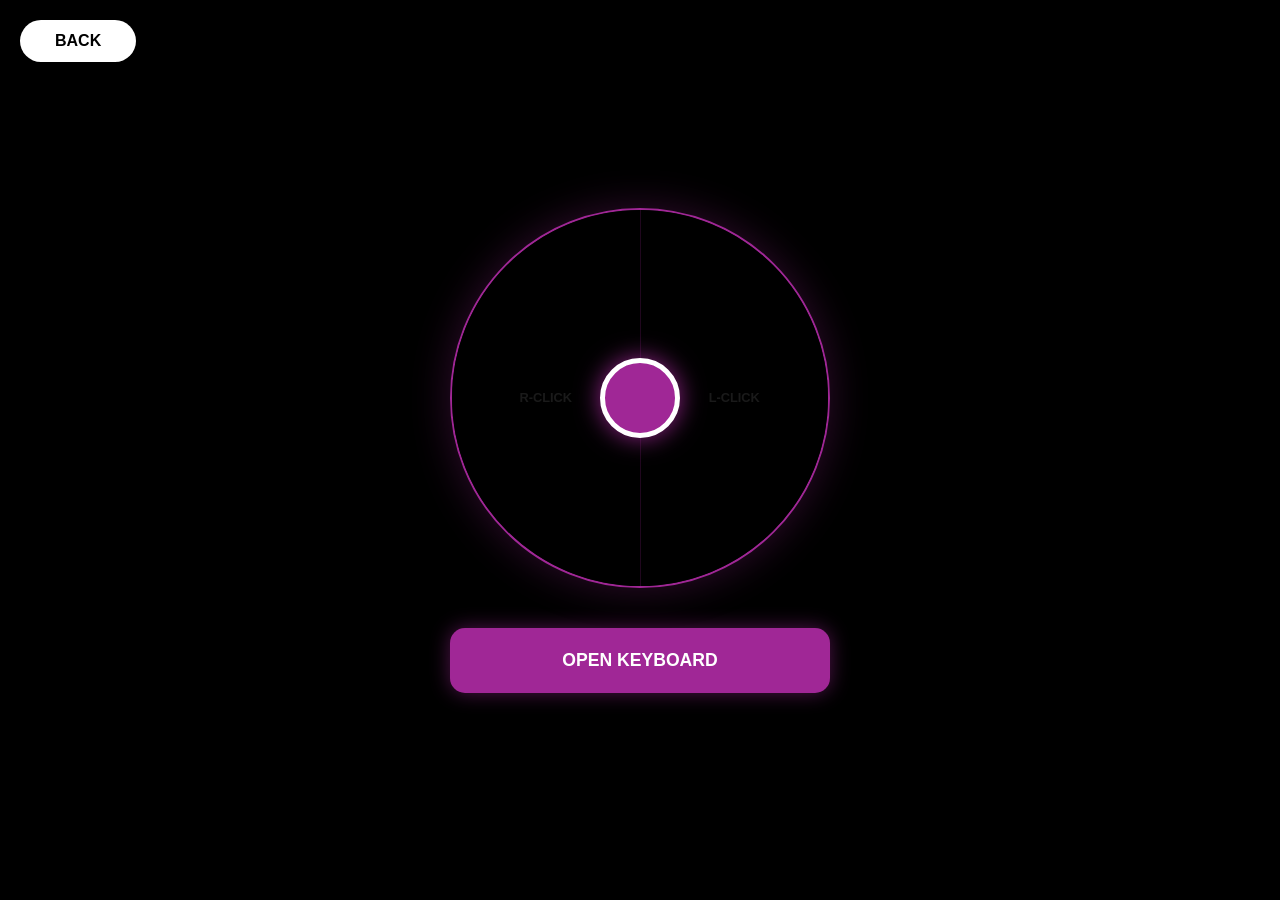
<file: templates/input.html>
<!DOCTYPE html>
<html lang="en">
<head>
    <meta charset="UTF-8">
    <meta name="viewport" content="width=device-width, initial-scale=1.0, user-scalable=yes">
    <title>Remote Input</title>
    <style>
        /* Removes default padding/margins and stops highlight boxes when tapping */
        * { box-sizing: border-box; -webkit-tap-highlight-color: transparent; }

        /* Locks body to exact viewport dimensions and disables native scrolling */
        body { 
            background: black; margin: 0; padding: 0;
            font-family: sans-serif; color: white; 
            height: 100dvh; width: 100vw;
            overflow: hidden; display: flex; flex-direction: column;
            touch-action: none;
        }

        /* --- Header --- */
        /* Pins the navigation to the absolute top of the screen */
        .header-nav { 
            position: absolute; top: 0; left: 0; width: 100%; padding: 20px; z-index: 100;
        }
        /* Styles the white pill-shaped back button */
        .btn-back-pill {
            background: #ffffff; color: #000; padding: 12px 35px;
            border-radius: 50px; text-decoration: none; font-weight: 900;
            text-transform: uppercase; display: inline-block;
        }

        /* --- Vertical Center Wrapper --- */
        /* Forces the joystick block into the exact dead-center of the screen */
        .main-wrapper {
            flex: 1; display: flex; flex-direction: column;
            justify-content: center; align-items: center; width: 100%;
        }

        /* Bounds the maximum width of the interface so it doesn't stretch on monitors */
        .content-container {
            width: 100%; max-width: 420px;
            display: flex; flex-direction: column; align-items: center; padding: 20px;
        }

        /* --- Trackpad Area --- */
        /* Creates the circular boundary for the joystick with an orange border */
        .input-card {
            background: #111; border: 2px solid #a02796; border-radius: 50%;
            width: 100%; aspect-ratio: 1 / 1;
            position: relative; overflow: hidden;
            box-shadow: 0 0 40px rgba(160, 39, 150, 0.3);
            margin-bottom: 40px;
        }

        /* The actual surface area that captures touch events */
        #joystick-container { width: 100%; height: 100%; background: #000; position: relative; }

        /* --- The Indicator (Slider Style) --- */
        /* The physical puck that moves under your thumb */
        #stick { 
            width: 80px; height: 80px; 
            background: #a02796; border: 5px solid white; border-radius: 50%; 
            position: absolute; top: calc(50% - 40px); left: calc(50% - 40px); 
            box-shadow: 0 0 25px rgba(160, 39, 150, 0.9);
            z-index: 50; pointer-events: none; 
        }

        /* --- Swapped Click Zones --- */
        /* Overlays invisible halves on the joystick for clicking */
        .click-zones { position: absolute; top: 0; left: 0; width: 100%; height: 100%; display: flex; z-index: 10; }
        /* Splits the zone equally and centers the text */
        .zone {
            flex: 1; height: 100%; display: flex; align-items: center; justify-content: center;
            font-weight: 900; font-size: 0.8rem; color: rgba(255, 255, 255, 0.1); text-transform: uppercase;
        }
        /* Adds a subtle separator line down the middle */
        .zone-left { border-right: 1px solid rgba(160, 39, 150, 0.2); }
        /* Provides visual feedback when a zone is tapped */
        .zone:active { background: rgba(160, 39, 150, 0.2); }

        /* --- Keyboard Button --- */
        /* The button below the joystick that summons the mobile keyboard */
        .btn-keyboard {
            width: 100%; background: #a02796; color: white; border: none;
            padding: 22px; border-radius: 15px; font-weight: 900;
            text-transform: uppercase; font-size: 1.1rem;
            box-shadow: 0 0 20px rgba(160, 39, 150, 0.5);
        }

        /* Hides the actual text input field from view while keeping it functional */
        #hidden-input { position: absolute; opacity: 0; pointer-events: none; top: -100px; }
    </style>
</head>
<body>

    <div class="header-nav">
        <a href="/" class="btn-back-pill">BACK</a>
    </div>

    <div class="main-wrapper">
        <div class="content-container">
            <input type="text" id="hidden-input" autocomplete="off" autocapitalize="off" spellcheck="false">
            
            <div class="input-card">
                <div id="joystick-container">
                    <div class="click-zones">
                        <div class="zone zone-left" onclick="sendInput('right_click')">R-Click</div>
                        <div class="zone zone-right" onclick="sendInput('left_click')">L-Click</div>
                    </div>
                    <div id="stick"></div>
                </div>
            </div>

            <button class="btn-keyboard" onclick="openKeyboard()">Open Keyboard</button>
        </div>
    </div>

    <script>
        // Grabs DOM elements for manipulation
        const stick = document.getElementById('stick');
        const container = document.getElementById('joystick-container');
        const hiddenInput = document.getElementById('hidden-input');

        // --- TUNING PARAMETERS ---
        // Determines how heavily the movement is filtered (lower = smoother/heavier)
        const ALPHA = 0.35;      
        // Multiplier for win32api movement (higher = faster cursor traversal)
        const SENSITIVITY = 120; 
        
        // Tracks if the user's thumb is currently on the screen
        let active = false;
        // Tracks if the keyboard was manually requested open
        let isKeyboardOpen = false;
        // Stores the initial touch coordinates
        let startX, startY;
        
        // The immediate, unfiltered math from the finger movement
        let rawInput = { x: 0, y: 0 };
        // The delayed, smoothed math that gets sent to the server
        let smoothPos = { x: 0, y: 0 };

        // Calculates the maximum radius the puck can travel
        const getLimit = () => container.clientWidth / 2;

        // Triggers when thumb touches the joystick container
        container.addEventListener('touchstart', (e) => {
            active = true;
            // Records the starting X/Y origin point of the touch
            startX = e.touches[0].clientX;
            startY = e.touches[0].clientY;
            // Refocuses the hidden input if the keyboard should stay open
            if (isKeyboardOpen) hiddenInput.focus();
        });

        // Triggers continuously as the thumb drags
        container.addEventListener('touchmove', (e) => {
            if (!active) return;
            const limit = getLimit();
            // Calculates distance moved from the original touch point
            const dx = e.touches[0].clientX - startX;
            const dy = e.touches[0].clientY - startY;
            
            // Calculates absolute distance using Pythagorean theorem
            const dist = Math.sqrt(dx*dx + dy*dy);
            // Clamps the X value to the container's radius
            const clampedX = dist > limit ? dx * (limit/dist) : dx;
            // Clamps the Y value to the container's radius
            const clampedY = dist > limit ? dy * (limit/dist) : dy;
            
            // Visually moves the puck element on the screen
            stick.style.transform = `translate(${clampedX}px, ${clampedY}px)`;

            // Normalizes the coordinates to a -1.0 to 1.0 scale
            const normX = clampedX / limit;
            const normY = clampedY / limit;
            
            // Squares the normalized value for parabolic precision, reapplying the sign for direction
            rawInput.x = Math.pow(normX, 2) * Math.sign(normX);
            rawInput.y = Math.pow(normY, 2) * Math.sign(normY);
        });

        // Triggers when thumb lifts off the screen
        container.addEventListener('touchend', () => {
            active = false;
            // Snaps the puck back to center
            stick.style.transform = `translate(0px, 0px)`;
            // Zeros out the movement vectors
            rawInput = { x: 0, y: 0 };
        });

        // --- HIGH-SPEED SMOOTHING LOOP ---
        // Runs at the native refresh rate of the phone display (usually 60-120hz)
        function update() {
            // Low-Pass Filter: Blends the raw input with the previous smoothed position
            smoothPos.x = (rawInput.x * ALPHA) + (smoothPos.x * (1 - ALPHA));
            smoothPos.y = (rawInput.y * ALPHA) + (smoothPos.y * (1 - ALPHA));

            // Only sends network requests if the mouse actually needs to move
            if (Math.abs(smoothPos.x) > 0.001 || Math.abs(smoothPos.y) > 0.001) {
                const fd = new FormData();
                // Applies sensitivity scalar to the smoothed float
                fd.append('x', (smoothPos.x * SENSITIVITY));
                fd.append('y', (smoothPos.y * SENSITIVITY));
                // Sends the movement packet to the backend, keepalive ensures completion during rapid touches
                fetch('/mouse_move', { method: 'POST', body: fd, keepalive: true });
            }
            // Recursively calls the loop for the next display frame
            requestAnimationFrame(update);
        }
        // Starts the update loop
        requestAnimationFrame(update);

        // --- KEYBOARD & CLICKS ---
        // Summons the mobile keyboard
        function openKeyboard() {
            isKeyboardOpen = true;
            // Clears any leftover text
            hiddenInput.value = ""; 
            // Forces the OS to deploy the keyboard
            hiddenInput.focus();
        }

        // Listens for characters being typed into the invisible field
        hiddenInput.addEventListener('input', (e) => {
            const val = hiddenInput.value;
            // Grabs the last character typed
            const lastChar = val.slice(-1);
            
            // Detects if the user hit the backspace key on mobile
            if (val === "" && e.inputType === "deleteContentBackward") sendKey("BACKSPACE");
            // Sends standard characters
            else if (lastChar) sendKey(lastChar);
            
            // Periodically empties the field to prevent it from lagging
            if (val.length > 5) hiddenInput.value = ""; 
        });

        // Listens for hardware keys (Enter, Backspace on physical keyboards if connected)
        hiddenInput.addEventListener('keydown', (e) => {
            if (e.key === "Enter") sendKey("ENTER");
            if (e.key === "Backspace") sendKey("BACKSPACE");
        });

        // Sends right or left click commands
        function sendInput(cmd) {
            const fd = new FormData();
            fd.append('command', cmd);
            fetch('/input_command', { method: 'POST', body: fd });
            // Briefly delays, then refocuses the input so the keyboard doesn't dismiss when clicking
            if (isKeyboardOpen) setTimeout(() => hiddenInput.focus(), 10);
        }

        // Sends individual typed characters to the backend
        function sendKey(k) {
            const fd = new FormData();
            fd.append('key', k);
            fetch('/live_type', { method: 'POST', body: fd });
        }
    </script>
</body>
</html>
</file>
